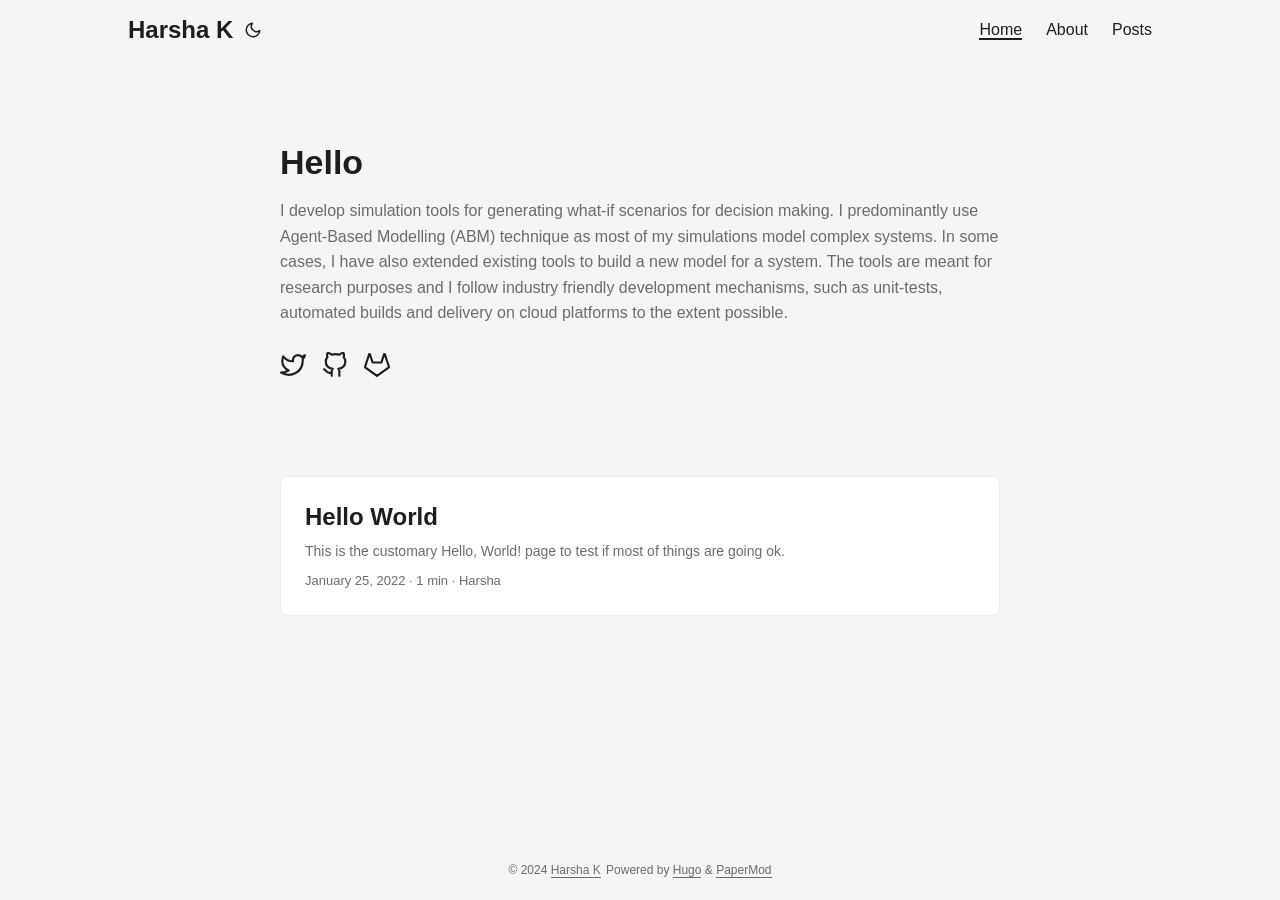
<file: index.html>
<!doctype html><html lang=en dir=auto>
<head>
<meta name=generator content="Hugo 0.92.0"><meta charset=utf-8>
<meta http-equiv=x-ua-compatible content="IE=edge">
<meta name=viewport content="width=device-width,initial-scale=1,shrink-to-fit=no">
<meta name=robots content="index, follow">
<title>Harsha K</title>
<meta name=keywords content="Blog,Portfolio,Research">
<meta name=description content="My Site">
<meta name=author content="Harsha">
<link rel=canonical href=https://kharsha.com/>
<link crossorigin=anonymous href=/assets/css/stylesheet.min.c88963fe2d79462000fd0fb1b3737783c32855d340583e4523343f8735c787f0.css integrity="sha256-yIlj/i15RiAA/Q+xs3N3g8MoVdNAWD5FIzQ/hzXHh/A=" rel="preload stylesheet" as=style>
<link rel=icon href=https://kharsha.com/static/img/favicon.ico>
<link rel=icon type=image/png sizes=16x16 href=https://kharsha.com/static/img/favicon16x16.png>
<link rel=icon type=image/png sizes=32x32 href=https://kharsha.com/static/img/favicon32x32.png>
<link rel=apple-touch-icon href=https://kharsha.com/static/img/apple_touch_icon.png>
<link rel=mask-icon href=https://kharsha.com/static/img/apple_touch_icon.png>
<meta name=theme-color content="#2e2e33">
<meta name=msapplication-TileColor content="#2e2e33">
<link rel=alternate type=application/rss+xml href=https://kharsha.com/index.xml>
<noscript>
<style>#theme-toggle,.top-link{display:none}</style>
<style>@media(prefers-color-scheme:dark){:root{--theme:rgb(29, 30, 32);--entry:rgb(46, 46, 51);--primary:rgb(218, 218, 219);--secondary:rgb(155, 156, 157);--tertiary:rgb(65, 66, 68);--content:rgb(196, 196, 197);--hljs-bg:rgb(46, 46, 51);--code-bg:rgb(55, 56, 62);--border:rgb(51, 51, 51)}.list{background:var(--theme)}.list:not(.dark)::-webkit-scrollbar-track{background:0 0}.list:not(.dark)::-webkit-scrollbar-thumb{border-color:var(--theme)}}</style>
</noscript><meta property="og:title" content="Harsha K">
<meta property="og:description" content="My Site">
<meta property="og:type" content="website">
<meta property="og:url" content="https://kharsha.com/"><meta property="og:image" content="https://kharsha.com/%3Clink%20or%20path%20of%20image%20for%20opengraph,%20twitter-cards%3E"><meta property="og:site_name" content="Harsha K">
<meta name=twitter:card content="summary_large_image">
<meta name=twitter:image content="https://kharsha.com/%3Clink%20or%20path%20of%20image%20for%20opengraph,%20twitter-cards%3E">
<meta name=twitter:title content="Harsha K">
<meta name=twitter:description content="My Site">
<script type=application/ld+json>{"@context":"https://schema.org","@type":"Organization","name":"Harsha K","url":"https://kharsha.com","description":"My Site","thumbnailUrl":"https://kharsha.com/static/img/favicon.ico","sameAs":["https://twitter.com/harsha5550","https://github.com/harsha5500","https://gitlab.com/harsha5500"]}</script>
</head>
<body class=list id=top>
<script>localStorage.getItem("pref-theme")==="dark"?document.body.classList.add('dark'):localStorage.getItem("pref-theme")==="light"?document.body.classList.remove('dark'):window.matchMedia('(prefers-color-scheme: dark)').matches&&document.body.classList.add('dark')</script>
<header class=header>
<nav class=nav>
<div class=logo>
<a href=https://kharsha.com accesskey=h title="Harsha K (Alt + H)">Harsha K</a>
<span class=logo-switches>
<button id=theme-toggle accesskey=t title="(Alt + T)"><svg id="moon" xmlns="http://www.w3.org/2000/svg" width="24" height="24" viewBox="0 0 24 24" fill="none" stroke="currentcolor" stroke-width="2" stroke-linecap="round" stroke-linejoin="round"><path d="M21 12.79A9 9 0 1111.21 3 7 7 0 0021 12.79z"/></svg><svg id="sun" xmlns="http://www.w3.org/2000/svg" width="24" height="24" viewBox="0 0 24 24" fill="none" stroke="currentcolor" stroke-width="2" stroke-linecap="round" stroke-linejoin="round"><circle cx="12" cy="12" r="5"/><line x1="12" y1="1" x2="12" y2="3"/><line x1="12" y1="21" x2="12" y2="23"/><line x1="4.22" y1="4.22" x2="5.64" y2="5.64"/><line x1="18.36" y1="18.36" x2="19.78" y2="19.78"/><line x1="1" y1="12" x2="3" y2="12"/><line x1="21" y1="12" x2="23" y2="12"/><line x1="4.22" y1="19.78" x2="5.64" y2="18.36"/><line x1="18.36" y1="5.64" x2="19.78" y2="4.22"/></svg>
</button>
</span>
</div>
<ul id=menu>
<li>
<a href=https://kharsha.com/ title=Home>
<span class=active>Home</span>
</a>
</li>
<li>
<a href=https://kharsha.com/about/ title=About>
<span>About</span>
</a>
</li>
<li>
<a href=https://kharsha.com/posts/ title=Posts>
<span>Posts</span>
</a>
</li>
</ul>
</nav>
</header>
<main class=main>
<article class="first-entry home-info">
<header class=entry-header>
<h1>Hello</h1>
</header>
<section class=entry-content>
<p>I develop simulation tools for generating what-if scenarios for decision making. I predominantly use Agent-Based Modelling (ABM) technique as most of my simulations model complex systems. In some cases, I have also extended existing tools to build a new model for a system. The tools are meant for research purposes and I follow industry friendly development mechanisms, such as unit-tests, automated builds and delivery on cloud platforms to the extent possible.</p>
</section>
<footer class=entry-footer>
<div class=social-icons>
<a href=https://twitter.com/harsha5550 target=_blank rel="noopener noreferrer me" title=Twitter><svg xmlns="http://www.w3.org/2000/svg" viewBox="0 0 24 24" fill="none" stroke="currentcolor" stroke-width="2" stroke-linecap="round" stroke-linejoin="round"><path d="M23 3a10.9 10.9.0 01-3.14 1.53 4.48 4.48.0 00-7.86 3v1A10.66 10.66.0 013 4s-4 9 5 13a11.64 11.64.0 01-7 2c9 5 20 0 20-11.5a4.5 4.5.0 00-.08-.83A7.72 7.72.0 0023 3z"/></svg>
</a>
<a href=https://github.com/harsha5500 target=_blank rel="noopener noreferrer me" title=Github><svg xmlns="http://www.w3.org/2000/svg" viewBox="0 0 24 24" fill="none" stroke="currentcolor" stroke-width="2" stroke-linecap="round" stroke-linejoin="round"><path d="M9 19c-5 1.5-5-2.5-7-3m14 6v-3.87a3.37 3.37.0 00-.94-2.61c3.14-.35 6.44-1.54 6.44-7A5.44 5.44.0 0020 4.77 5.07 5.07.0 0019.91 1S18.73.65 16 2.48a13.38 13.38.0 00-7 0C6.27.65 5.09 1 5.09 1A5.07 5.07.0 005 4.77 5.44 5.44.0 003.5 8.55c0 5.42 3.3 6.61 6.44 7A3.37 3.37.0 009 18.13V22"/></svg>
</a>
<a href=https://gitlab.com/harsha5500 target=_blank rel="noopener noreferrer me" title=Gitlab><svg xmlns="http://www.w3.org/2000/svg" viewBox="0 0 24 24" fill="none" stroke="currentcolor" stroke-width="2" stroke-linecap="round" stroke-linejoin="round"><path d="M22.65 14.39 12 22.13 1.35 14.39a.84.84.0 01-.3-.94l1.22-3.78 2.44-7.51A.42.42.0 014.82 2a.43.43.0 01.58.0.42.42.0 01.11.18l2.44 7.49h8.1l2.44-7.51A.42.42.0 0118.6 2a.43.43.0 01.58.0.42.42.0 01.11.18l2.44 7.51L23 13.45a.84.84.0 01-.35.94z"/></svg>
</a>
</div>
</footer>
</article>
<article class=post-entry>
<header class=entry-header>
<h2>Hello World
</h2>
</header>
<section class=entry-content>
<p>This is the customary Hello, World! page to test if most of things are going ok.</p>
</section>
<footer class=entry-footer><span title="2022-01-25 21:18:25 +0100 +0100">January 25, 2022</span>&nbsp;·&nbsp;1 min&nbsp;·&nbsp;Harsha</footer>
<a class=entry-link aria-label="post link to Hello World" href=https://kharsha.com/posts/first/></a>
</article>
</main>
<footer class=footer>
<span>&copy; 2024 <a href=https://kharsha.com>Harsha K</a></span>
<span>
Powered by
<a href=https://gohugo.io/ rel="noopener noreferrer" target=_blank>Hugo</a> &
        <a href=https://git.io/hugopapermod rel=noopener target=_blank>PaperMod</a>
</span>
</footer>
<a href=#top aria-label="go to top" title="Go to Top (Alt + G)" class=top-link id=top-link accesskey=g><svg xmlns="http://www.w3.org/2000/svg" viewBox="0 0 12 6" fill="currentcolor"><path d="M12 6H0l6-6z"/></svg>
</a>
<script>let menu=document.getElementById('menu');menu&&(menu.scrollLeft=localStorage.getItem("menu-scroll-position"),menu.onscroll=function(){localStorage.setItem("menu-scroll-position",menu.scrollLeft)}),document.querySelectorAll('a[href^="#"]').forEach(a=>{a.addEventListener("click",function(b){b.preventDefault();var a=this.getAttribute("href").substr(1);window.matchMedia('(prefers-reduced-motion: reduce)').matches?document.querySelector(`[id='${decodeURIComponent(a)}']`).scrollIntoView():document.querySelector(`[id='${decodeURIComponent(a)}']`).scrollIntoView({behavior:"smooth"}),a==="top"?history.replaceState(null,null," "):history.pushState(null,null,`#${a}`)})})</script>
<script>var mybutton=document.getElementById("top-link");window.onscroll=function(){document.body.scrollTop>800||document.documentElement.scrollTop>800?(mybutton.style.visibility="visible",mybutton.style.opacity="1"):(mybutton.style.visibility="hidden",mybutton.style.opacity="0")}</script>
<script>document.getElementById("theme-toggle").addEventListener("click",()=>{document.body.className.includes("dark")?(document.body.classList.remove('dark'),localStorage.setItem("pref-theme",'light')):(document.body.classList.add('dark'),localStorage.setItem("pref-theme",'dark'))})</script>
</body>
</html>
</file>
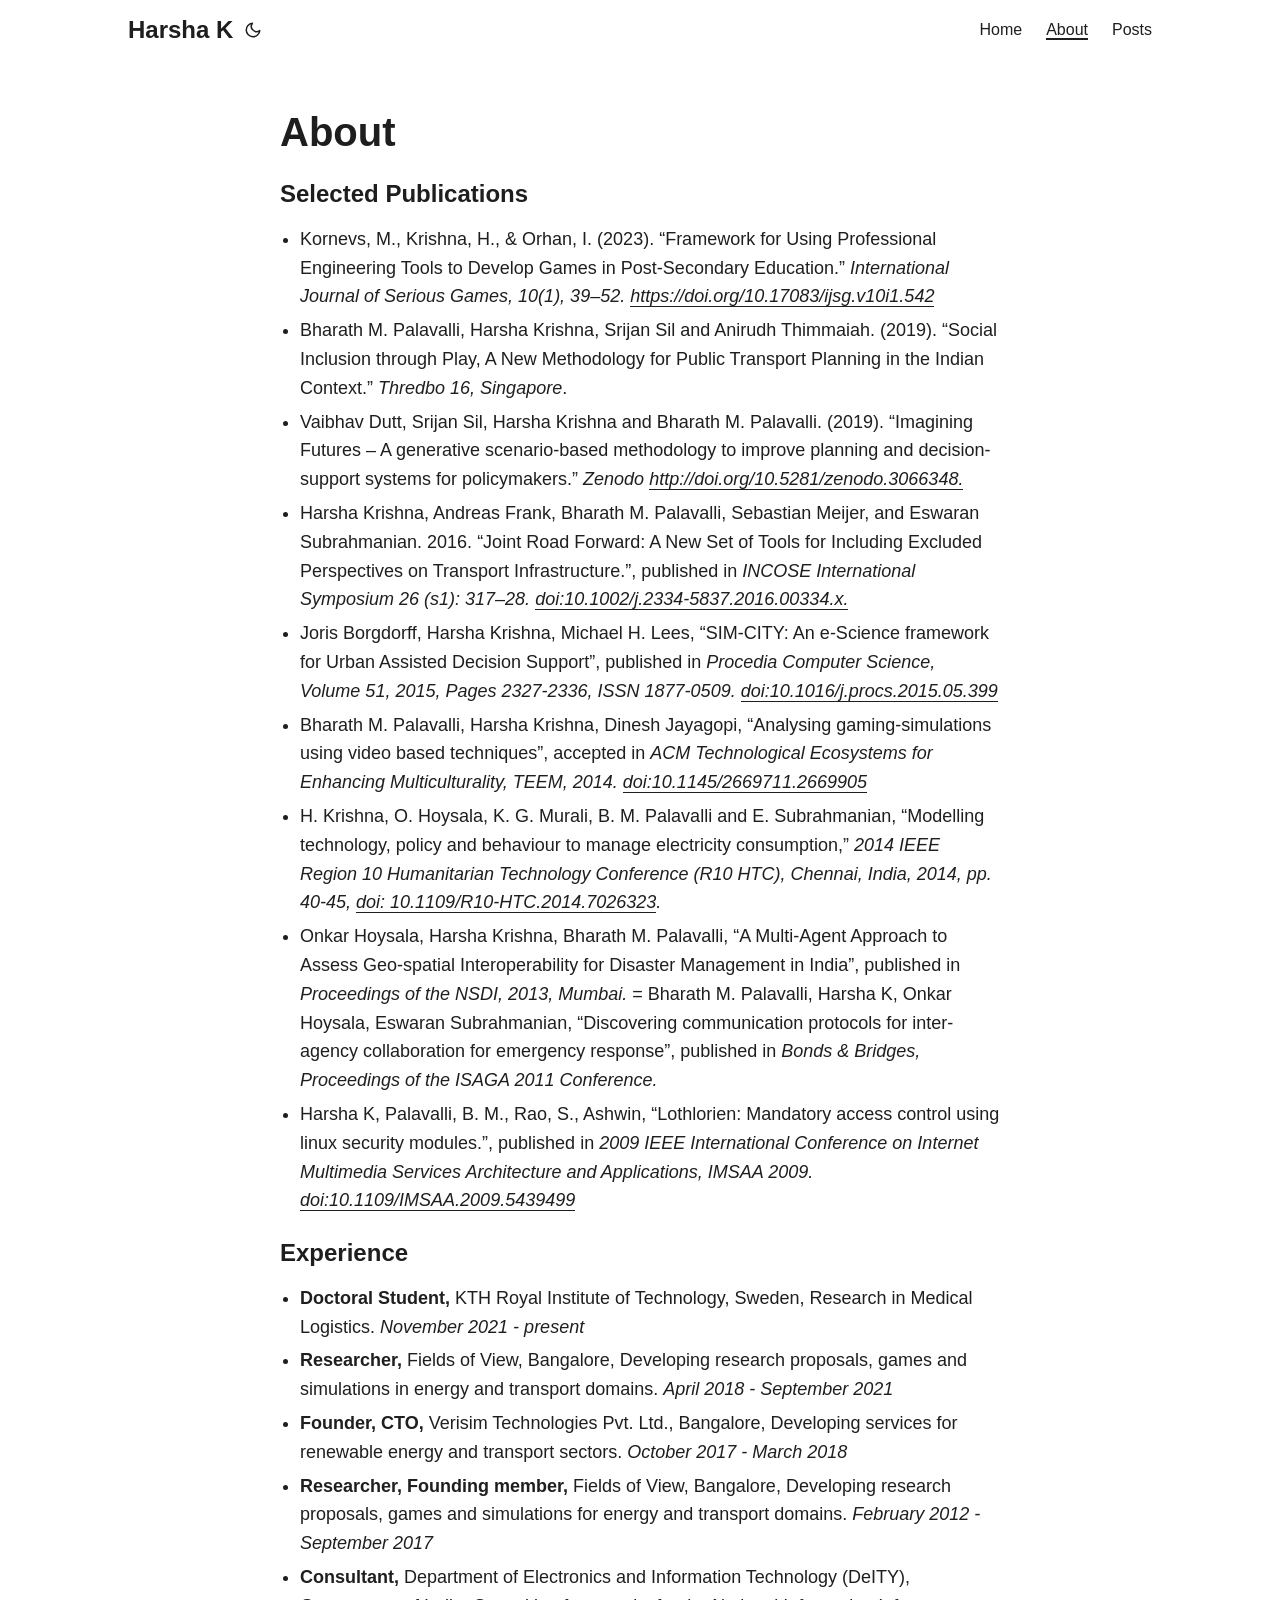
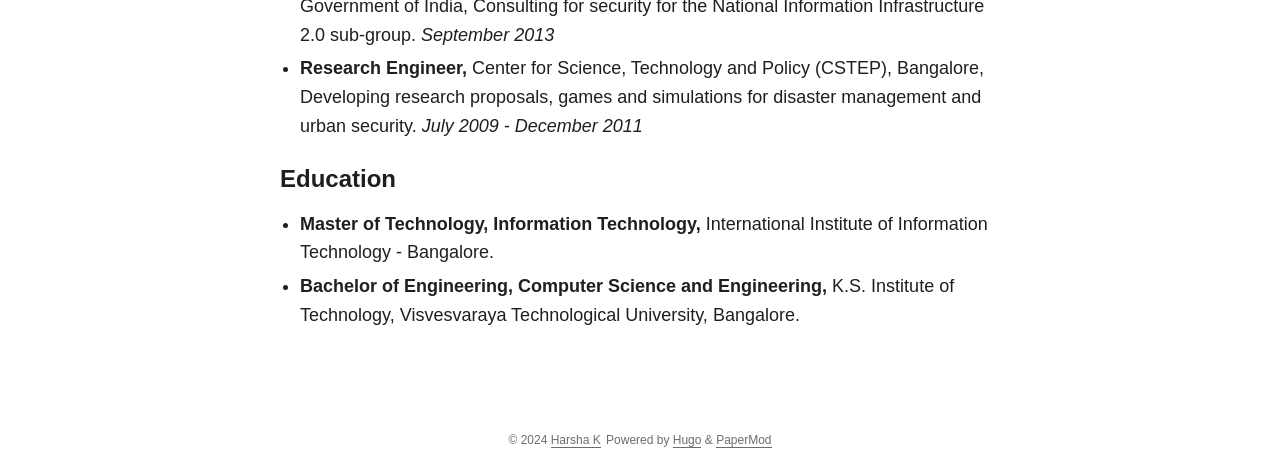
<file: about/index.html>
<!doctype html><html lang=en dir=auto>
<head><meta charset=utf-8>
<meta http-equiv=x-ua-compatible content="IE=edge">
<meta name=viewport content="width=device-width,initial-scale=1,shrink-to-fit=no">
<meta name=robots content="index, follow">
<title>About | Harsha K</title>
<meta name=keywords content>
<meta name=description content="Selected Publications  Kornevs, M., Krishna, H., & Orhan, I. (2023). &ldquo;Framework for Using Professional Engineering Tools to Develop Games in Post-Secondary Education.&rdquo; International Journal of Serious Games, 10(1), 39–52. https://doi.org/10.17083/ijsg.v10i1.542 Bharath M. Palavalli, Harsha Krishna, Srijan Sil and Anirudh Thimmaiah. (2019). &ldquo;Social Inclusion through Play, A New Methodology for Public Transport Planning in the Indian Context.&rdquo; Thredbo 16, Singapore. Vaibhav Dutt, Srijan Sil, Harsha Krishna and Bharath M. Palavalli. (2019).">
<meta name=author content="Harsha">
<link rel=canonical href=https://kharsha.com/about/>
<link crossorigin=anonymous href=/assets/css/stylesheet.min.c88963fe2d79462000fd0fb1b3737783c32855d340583e4523343f8735c787f0.css integrity="sha256-yIlj/i15RiAA/Q+xs3N3g8MoVdNAWD5FIzQ/hzXHh/A=" rel="preload stylesheet" as=style>
<link rel=icon href=https://kharsha.com/static/img/favicon.ico>
<link rel=icon type=image/png sizes=16x16 href=https://kharsha.com/static/img/favicon16x16.png>
<link rel=icon type=image/png sizes=32x32 href=https://kharsha.com/static/img/favicon32x32.png>
<link rel=apple-touch-icon href=https://kharsha.com/static/img/apple_touch_icon.png>
<link rel=mask-icon href=https://kharsha.com/static/img/apple_touch_icon.png>
<meta name=theme-color content="#2e2e33">
<meta name=msapplication-TileColor content="#2e2e33">
<noscript>
<style>#theme-toggle,.top-link{display:none}</style>
<style>@media(prefers-color-scheme:dark){:root{--theme:rgb(29, 30, 32);--entry:rgb(46, 46, 51);--primary:rgb(218, 218, 219);--secondary:rgb(155, 156, 157);--tertiary:rgb(65, 66, 68);--content:rgb(196, 196, 197);--hljs-bg:rgb(46, 46, 51);--code-bg:rgb(55, 56, 62);--border:rgb(51, 51, 51)}.list{background:var(--theme)}.list:not(.dark)::-webkit-scrollbar-track{background:0 0}.list:not(.dark)::-webkit-scrollbar-thumb{border-color:var(--theme)}}</style>
</noscript><meta property="og:title" content="About">
<meta property="og:description" content="Selected Publications  Kornevs, M., Krishna, H., & Orhan, I. (2023). &ldquo;Framework for Using Professional Engineering Tools to Develop Games in Post-Secondary Education.&rdquo; International Journal of Serious Games, 10(1), 39–52. https://doi.org/10.17083/ijsg.v10i1.542 Bharath M. Palavalli, Harsha Krishna, Srijan Sil and Anirudh Thimmaiah. (2019). &ldquo;Social Inclusion through Play, A New Methodology for Public Transport Planning in the Indian Context.&rdquo; Thredbo 16, Singapore. Vaibhav Dutt, Srijan Sil, Harsha Krishna and Bharath M. Palavalli. (2019).">
<meta property="og:type" content="article">
<meta property="og:url" content="https://kharsha.com/about/"><meta property="og:image" content="https://kharsha.com/%3Clink%20or%20path%20of%20image%20for%20opengraph,%20twitter-cards%3E"><meta property="article:section" content>
<meta property="article:published_time" content="2022-01-25T20:24:07+01:00">
<meta property="article:modified_time" content="2022-01-25T20:24:07+01:00"><meta property="og:site_name" content="Harsha K">
<meta name=twitter:card content="summary_large_image">
<meta name=twitter:image content="https://kharsha.com/%3Clink%20or%20path%20of%20image%20for%20opengraph,%20twitter-cards%3E">
<meta name=twitter:title content="About">
<meta name=twitter:description content="Selected Publications  Kornevs, M., Krishna, H., & Orhan, I. (2023). &ldquo;Framework for Using Professional Engineering Tools to Develop Games in Post-Secondary Education.&rdquo; International Journal of Serious Games, 10(1), 39–52. https://doi.org/10.17083/ijsg.v10i1.542 Bharath M. Palavalli, Harsha Krishna, Srijan Sil and Anirudh Thimmaiah. (2019). &ldquo;Social Inclusion through Play, A New Methodology for Public Transport Planning in the Indian Context.&rdquo; Thredbo 16, Singapore. Vaibhav Dutt, Srijan Sil, Harsha Krishna and Bharath M. Palavalli. (2019).">
<script type=application/ld+json>{"@context":"https://schema.org","@type":"BreadcrumbList","itemListElement":[{"@type":"ListItem","position":2,"name":"About","item":"https://kharsha.com/about/"}]}</script>
<script type=application/ld+json>{"@context":"https://schema.org","@type":"BlogPosting","headline":"About","name":"About","description":"Selected Publications  Kornevs, M., Krishna, H., \u0026amp; Orhan, I. (2023). \u0026ldquo;Framework for Using Professional Engineering Tools to Develop Games in Post-Secondary Education.\u0026rdquo; International Journal of Serious Games, 10(1), 39–52. https://doi.org/10.17083/ijsg.v10i1.542 Bharath M. Palavalli, Harsha Krishna, Srijan Sil and Anirudh Thimmaiah. (2019). \u0026ldquo;Social Inclusion through Play, A New Methodology for Public Transport Planning in the Indian Context.\u0026rdquo; Thredbo 16, Singapore. Vaibhav Dutt, Srijan Sil, Harsha Krishna and Bharath M. Palavalli. (2019).","keywords":[],"articleBody":"Selected Publications  Kornevs, M., Krishna, H., \u0026 Orhan, I. (2023). “Framework for Using Professional Engineering Tools to Develop Games in Post-Secondary Education.” International Journal of Serious Games, 10(1), 39–52. https://doi.org/10.17083/ijsg.v10i1.542 Bharath M. Palavalli, Harsha Krishna, Srijan Sil and Anirudh Thimmaiah. (2019). “Social Inclusion through Play, A New Methodology for Public Transport Planning in the Indian Context.” Thredbo 16, Singapore. Vaibhav Dutt, Srijan Sil, Harsha Krishna and Bharath M. Palavalli. (2019). “Imagining Futures – A generative scenario-based methodology to improve planning and decision-support systems for policymakers.” Zenodo http://doi.org/10.5281/zenodo.3066348. Harsha Krishna, Andreas Frank, Bharath M. Palavalli, Sebastian Meijer, and Eswaran Subrahmanian. 2016. “Joint Road Forward: A New Set of Tools for Including Excluded Perspectives on Transport Infrastructure.”, published in INCOSE International Symposium 26 (s1): 317–28. doi:10.1002/j.2334-5837.2016.00334.x. Joris Borgdorff, Harsha Krishna, Michael H. Lees, “SIM-CITY: An e-Science framework for Urban Assisted Decision Support”, published in Procedia Computer Science, Volume 51, 2015, Pages 2327-2336, ISSN 1877-0509. doi:10.1016/j.procs.2015.05.399 Bharath M. Palavalli, Harsha Krishna, Dinesh Jayagopi, “Analysing gaming-simulations using video based techniques”, accepted in ACM Technological Ecosystems for Enhancing Multiculturality, TEEM, 2014. doi:10.1145/2669711.2669905 H. Krishna, O. Hoysala, K. G. Murali, B. M. Palavalli and E. Subrahmanian, “Modelling technology, policy and behaviour to manage electricity consumption,” 2014 IEEE Region 10 Humanitarian Technology Conference (R10 HTC), Chennai, India, 2014, pp. 40-45, doi: 10.1109/R10-HTC.2014.7026323. Onkar Hoysala, Harsha Krishna, Bharath M. Palavalli, “A Multi-Agent Approach to Assess Geo-spatial Interoperability for Disaster Management in India”, published in Proceedings of the NSDI, 2013, Mumbai. = Bharath M. Palavalli, Harsha K, Onkar Hoysala, Eswaran Subrahmanian, “Discovering communication protocols for inter-agency collaboration for emergency response”, published in Bonds \u0026 Bridges, Proceedings of the ISAGA 2011 Conference. Harsha K, Palavalli, B. M., Rao, S., Ashwin, “Lothlorien: Mandatory access control using linux security modules.”, published in 2009 IEEE International Conference on Internet Multimedia Services Architecture and Applications, IMSAA 2009. doi:10.1109/IMSAA.2009.5439499  Experience  Doctoral Student, KTH Royal Institute of Technology, Sweden, Research in Medical Logistics. November 2021 - present Researcher, Fields of View, Bangalore, Developing research proposals, games and simulations in energy and transport domains. April 2018 - September 2021 Founder, CTO, Verisim Technologies Pvt. Ltd., Bangalore, Developing services for renewable energy and transport sectors. October 2017 - March 2018 Researcher, Founding member, Fields of View, Bangalore, Developing research proposals, games and simulations for energy and transport domains. February 2012 - September 2017 Consultant, Department of Electronics and Information Technology (DeITY), Government of India, Consulting for security for the National Information Infrastructure 2.0 sub-group. September 2013 Research Engineer, Center for Science, Technology and Policy (CSTEP), Bangalore, Developing research proposals, games and simulations for disaster management and urban security. July 2009 - December 2011  Education  Master of Technology, Information Technology, International Institute of Information Technology - Bangalore. Bachelor of Engineering, Computer Science and Engineering, K.S. Institute of Technology, Visvesvaraya Technological University, Bangalore.  ","wordCount":"463","inLanguage":"en","datePublished":"2022-01-25T20:24:07+01:00","dateModified":"2022-01-25T20:24:07+01:00","author":{"@type":"Person","name":"Harsha"},"mainEntityOfPage":{"@type":"WebPage","@id":"https://kharsha.com/about/"},"publisher":{"@type":"Organization","name":"Harsha K","logo":{"@type":"ImageObject","url":"https://kharsha.com/static/img/favicon.ico"}}}</script>
</head>
<body id=top>
<script>localStorage.getItem("pref-theme")==="dark"?document.body.classList.add('dark'):localStorage.getItem("pref-theme")==="light"?document.body.classList.remove('dark'):window.matchMedia('(prefers-color-scheme: dark)').matches&&document.body.classList.add('dark')</script>
<header class=header>
<nav class=nav>
<div class=logo>
<a href=https://kharsha.com accesskey=h title="Harsha K (Alt + H)">Harsha K</a>
<span class=logo-switches>
<button id=theme-toggle accesskey=t title="(Alt + T)"><svg id="moon" xmlns="http://www.w3.org/2000/svg" width="24" height="24" viewBox="0 0 24 24" fill="none" stroke="currentcolor" stroke-width="2" stroke-linecap="round" stroke-linejoin="round"><path d="M21 12.79A9 9 0 1111.21 3 7 7 0 0021 12.79z"/></svg><svg id="sun" xmlns="http://www.w3.org/2000/svg" width="24" height="24" viewBox="0 0 24 24" fill="none" stroke="currentcolor" stroke-width="2" stroke-linecap="round" stroke-linejoin="round"><circle cx="12" cy="12" r="5"/><line x1="12" y1="1" x2="12" y2="3"/><line x1="12" y1="21" x2="12" y2="23"/><line x1="4.22" y1="4.22" x2="5.64" y2="5.64"/><line x1="18.36" y1="18.36" x2="19.78" y2="19.78"/><line x1="1" y1="12" x2="3" y2="12"/><line x1="21" y1="12" x2="23" y2="12"/><line x1="4.22" y1="19.78" x2="5.64" y2="18.36"/><line x1="18.36" y1="5.64" x2="19.78" y2="4.22"/></svg>
</button>
</span>
</div>
<ul id=menu>
<li>
<a href=https://kharsha.com/ title=Home>
<span>Home</span>
</a>
</li>
<li>
<a href=https://kharsha.com/about/ title=About>
<span class=active>About</span>
</a>
</li>
<li>
<a href=https://kharsha.com/posts/ title=Posts>
<span>Posts</span>
</a>
</li>
</ul>
</nav>
</header>
<main class=main>
<article class=post-single>
<header class=post-header>
<h1 class=post-title>
About
</h1>
</header>
<div class=post-content><h3 id=selected-publications>Selected Publications<a hidden class=anchor aria-hidden=true href=#selected-publications>#</a></h3>
<ul>
<li>Kornevs, M., Krishna, H., & Orhan, I. (2023). &ldquo;Framework for Using Professional Engineering Tools to Develop Games in Post-Secondary Education.&rdquo; <em>International Journal of Serious Games, 10(1), 39–52. <a href=https://doi.org/10.17083/ijsg.v10i1.542>https://doi.org/10.17083/ijsg.v10i1.542</a></em></li>
<li>Bharath M. Palavalli, Harsha Krishna, Srijan Sil and Anirudh Thimmaiah. (2019). &ldquo;Social Inclusion through Play, A New Methodology for Public Transport Planning in the Indian Context.&rdquo; <em>Thredbo 16, Singapore</em>.</li>
<li>Vaibhav Dutt, Srijan Sil, Harsha Krishna and Bharath M. Palavalli. (2019). &ldquo;Imagining Futures – A generative scenario-based methodology to improve planning and decision-support systems for policymakers.&rdquo; <em>Zenodo <a href=http://doi.org/10.5281/zenodo.3066348>http://doi.org/10.5281/zenodo.3066348.</a></em></li>
<li>Harsha Krishna, Andreas Frank, Bharath M. Palavalli, Sebastian Meijer, and Eswaran Subrahmanian. 2016. &ldquo;Joint Road Forward: A New Set of Tools for Including Excluded Perspectives on Transport Infrastructure.&rdquo;, published in <em>INCOSE International Symposium 26 (s1): 317–28. <a href=https://doi.org/10.1002/j.2334-5837.2016.00334.x>doi:10.1002/j.2334-5837.2016.00334.x.</a></em></li>
<li>Joris Borgdorff, Harsha Krishna, Michael H. Lees, &ldquo;SIM-CITY: An e-Science framework for Urban Assisted Decision Support&rdquo;, published in <em>Procedia Computer Science, Volume 51, 2015, Pages 2327-2336, ISSN 1877-0509. <a href=https://doi.org/10.1016/j.procs.2015.05.399>doi:10.1016/j.procs.2015.05.399</a></em></li>
<li>Bharath M. Palavalli, Harsha Krishna, Dinesh Jayagopi, &ldquo;Analysing gaming-simulations using video based techniques&rdquo;, accepted in <em>ACM Technological Ecosystems for Enhancing Multiculturality, TEEM, 2014. <a href=https://doi.org/10.1145/2669711.2669905>doi:10.1145/2669711.2669905</a></em></li>
<li>H. Krishna, O. Hoysala, K. G. Murali, B. M. Palavalli and E. Subrahmanian, &ldquo;Modelling technology, policy and behaviour to manage electricity consumption,&rdquo; <em>2014 IEEE Region 10 Humanitarian Technology Conference (R10 HTC), Chennai, India, 2014, pp. 40-45, <a href=https://doi.org/10.1109/R10-HTC.2014.7026323>doi: 10.1109/R10-HTC.2014.7026323</a>.</em></li>
<li>Onkar Hoysala, Harsha Krishna, Bharath M. Palavalli, &ldquo;A Multi-Agent Approach to Assess Geo-spatial Interoperability for Disaster Management in India&rdquo;, published in <em>Proceedings of the NSDI, 2013, Mumbai.</em>
= Bharath M. Palavalli, Harsha K, Onkar Hoysala, Eswaran Subrahmanian, &ldquo;Discovering communication protocols for inter-agency collaboration for emergency response&rdquo;, published in <em>Bonds & Bridges, Proceedings of the ISAGA 2011 Conference.</em></li>
<li>Harsha K, Palavalli, B. M., Rao, S., Ashwin, &ldquo;Lothlorien: Mandatory access control using linux security modules.&rdquo;, published in <em>2009 IEEE International Conference on Internet Multimedia Services Architecture and Applications, IMSAA 2009. <a href=https://doi.org/10.1109/IMSAA.2009.5439499>doi:10.1109/IMSAA.2009.5439499</a></em></li>
</ul>
<h3 id=experience>Experience<a hidden class=anchor aria-hidden=true href=#experience>#</a></h3>
<ul>
<li><strong>Doctoral Student,</strong> KTH Royal Institute of Technology, Sweden, Research in Medical Logistics. <em>November 2021 - present</em></li>
<li><strong>Researcher,</strong> Fields of View, Bangalore, Developing research proposals, games and simulations in energy and transport domains. <em>April 2018 - September 2021</em></li>
<li><strong>Founder, CTO,</strong> Verisim Technologies Pvt. Ltd., Bangalore, Developing services for renewable energy and transport sectors. <em>October 2017 - March 2018</em></li>
<li><strong>Researcher, Founding member,</strong> Fields of View, Bangalore, Developing research proposals, games and simulations for energy and transport domains. <em>February 2012 - September 2017</em></li>
<li><strong>Consultant,</strong> Department of Electronics and Information Technology (DeITY), Government of India, Consulting for security for the National Information Infrastructure 2.0 sub-group. <em>September 2013</em></li>
<li><strong>Research Engineer,</strong> Center for Science, Technology and Policy (CSTEP), Bangalore, Developing research proposals, games and simulations for disaster management and urban security. <em>July 2009 - December 2011</em></li>
</ul>
<h3 id=education>Education<a hidden class=anchor aria-hidden=true href=#education>#</a></h3>
<ul>
<li><strong>Master of Technology, Information Technology,</strong> International Institute of Information Technology - Bangalore.</li>
<li><strong>Bachelor of Engineering, Computer Science and Engineering,</strong> K.S. Institute of Technology, Visvesvaraya Technological University, Bangalore.</li>
</ul>
</div>
<footer class=post-footer>
</footer>
</article>
</main>
<footer class=footer>
<span>&copy; 2024 <a href=https://kharsha.com>Harsha K</a></span>
<span>
Powered by
<a href=https://gohugo.io/ rel="noopener noreferrer" target=_blank>Hugo</a> &
        <a href=https://git.io/hugopapermod rel=noopener target=_blank>PaperMod</a>
</span>
</footer>
<a href=#top aria-label="go to top" title="Go to Top (Alt + G)" class=top-link id=top-link accesskey=g><svg xmlns="http://www.w3.org/2000/svg" viewBox="0 0 12 6" fill="currentcolor"><path d="M12 6H0l6-6z"/></svg>
</a>
<script>let menu=document.getElementById('menu');menu&&(menu.scrollLeft=localStorage.getItem("menu-scroll-position"),menu.onscroll=function(){localStorage.setItem("menu-scroll-position",menu.scrollLeft)}),document.querySelectorAll('a[href^="#"]').forEach(a=>{a.addEventListener("click",function(b){b.preventDefault();var a=this.getAttribute("href").substr(1);window.matchMedia('(prefers-reduced-motion: reduce)').matches?document.querySelector(`[id='${decodeURIComponent(a)}']`).scrollIntoView():document.querySelector(`[id='${decodeURIComponent(a)}']`).scrollIntoView({behavior:"smooth"}),a==="top"?history.replaceState(null,null," "):history.pushState(null,null,`#${a}`)})})</script>
<script>var mybutton=document.getElementById("top-link");window.onscroll=function(){document.body.scrollTop>800||document.documentElement.scrollTop>800?(mybutton.style.visibility="visible",mybutton.style.opacity="1"):(mybutton.style.visibility="hidden",mybutton.style.opacity="0")}</script>
<script>document.getElementById("theme-toggle").addEventListener("click",()=>{document.body.className.includes("dark")?(document.body.classList.remove('dark'),localStorage.setItem("pref-theme",'light')):(document.body.classList.add('dark'),localStorage.setItem("pref-theme",'dark'))})</script>
</body>
</html>
</file>
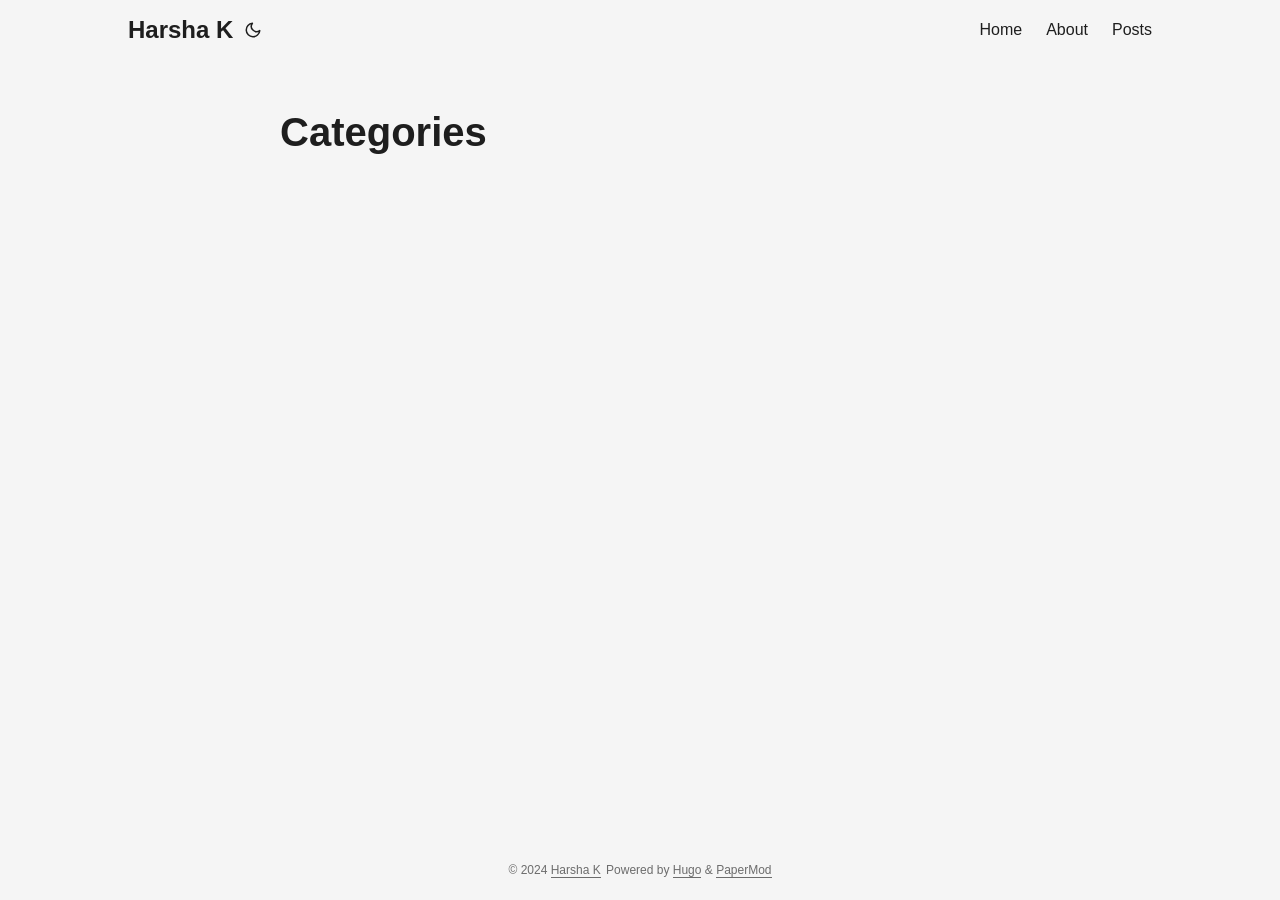
<file: categories/index.html>
<!doctype html><html lang=en dir=auto>
<head><meta charset=utf-8>
<meta http-equiv=x-ua-compatible content="IE=edge">
<meta name=viewport content="width=device-width,initial-scale=1,shrink-to-fit=no">
<meta name=robots content="index, follow">
<title>Categories | Harsha K</title>
<meta name=keywords content>
<meta name=description content="My Site">
<meta name=author content="Harsha">
<link rel=canonical href=https://kharsha.com/categories/>
<link crossorigin=anonymous href=/assets/css/stylesheet.min.c88963fe2d79462000fd0fb1b3737783c32855d340583e4523343f8735c787f0.css integrity="sha256-yIlj/i15RiAA/Q+xs3N3g8MoVdNAWD5FIzQ/hzXHh/A=" rel="preload stylesheet" as=style>
<link rel=icon href=https://kharsha.com/static/img/favicon.ico>
<link rel=icon type=image/png sizes=16x16 href=https://kharsha.com/static/img/favicon16x16.png>
<link rel=icon type=image/png sizes=32x32 href=https://kharsha.com/static/img/favicon32x32.png>
<link rel=apple-touch-icon href=https://kharsha.com/static/img/apple_touch_icon.png>
<link rel=mask-icon href=https://kharsha.com/static/img/apple_touch_icon.png>
<meta name=theme-color content="#2e2e33">
<meta name=msapplication-TileColor content="#2e2e33">
<link rel=alternate type=application/rss+xml href=https://kharsha.com/categories/index.xml>
<noscript>
<style>#theme-toggle,.top-link{display:none}</style>
<style>@media(prefers-color-scheme:dark){:root{--theme:rgb(29, 30, 32);--entry:rgb(46, 46, 51);--primary:rgb(218, 218, 219);--secondary:rgb(155, 156, 157);--tertiary:rgb(65, 66, 68);--content:rgb(196, 196, 197);--hljs-bg:rgb(46, 46, 51);--code-bg:rgb(55, 56, 62);--border:rgb(51, 51, 51)}.list{background:var(--theme)}.list:not(.dark)::-webkit-scrollbar-track{background:0 0}.list:not(.dark)::-webkit-scrollbar-thumb{border-color:var(--theme)}}</style>
</noscript><meta property="og:title" content="Categories">
<meta property="og:description" content="My Site">
<meta property="og:type" content="website">
<meta property="og:url" content="https://kharsha.com/categories/"><meta property="og:image" content="https://kharsha.com/%3Clink%20or%20path%20of%20image%20for%20opengraph,%20twitter-cards%3E"><meta property="og:site_name" content="Harsha K">
<meta name=twitter:card content="summary_large_image">
<meta name=twitter:image content="https://kharsha.com/%3Clink%20or%20path%20of%20image%20for%20opengraph,%20twitter-cards%3E">
<meta name=twitter:title content="Categories">
<meta name=twitter:description content="My Site">
</head>
<body class=list id=top>
<script>localStorage.getItem("pref-theme")==="dark"?document.body.classList.add('dark'):localStorage.getItem("pref-theme")==="light"?document.body.classList.remove('dark'):window.matchMedia('(prefers-color-scheme: dark)').matches&&document.body.classList.add('dark')</script>
<header class=header>
<nav class=nav>
<div class=logo>
<a href=https://kharsha.com accesskey=h title="Harsha K (Alt + H)">Harsha K</a>
<span class=logo-switches>
<button id=theme-toggle accesskey=t title="(Alt + T)"><svg id="moon" xmlns="http://www.w3.org/2000/svg" width="24" height="24" viewBox="0 0 24 24" fill="none" stroke="currentcolor" stroke-width="2" stroke-linecap="round" stroke-linejoin="round"><path d="M21 12.79A9 9 0 1111.21 3 7 7 0 0021 12.79z"/></svg><svg id="sun" xmlns="http://www.w3.org/2000/svg" width="24" height="24" viewBox="0 0 24 24" fill="none" stroke="currentcolor" stroke-width="2" stroke-linecap="round" stroke-linejoin="round"><circle cx="12" cy="12" r="5"/><line x1="12" y1="1" x2="12" y2="3"/><line x1="12" y1="21" x2="12" y2="23"/><line x1="4.22" y1="4.22" x2="5.64" y2="5.64"/><line x1="18.36" y1="18.36" x2="19.78" y2="19.78"/><line x1="1" y1="12" x2="3" y2="12"/><line x1="21" y1="12" x2="23" y2="12"/><line x1="4.22" y1="19.78" x2="5.64" y2="18.36"/><line x1="18.36" y1="5.64" x2="19.78" y2="4.22"/></svg>
</button>
</span>
</div>
<ul id=menu>
<li>
<a href=https://kharsha.com/ title=Home>
<span>Home</span>
</a>
</li>
<li>
<a href=https://kharsha.com/about/ title=About>
<span>About</span>
</a>
</li>
<li>
<a href=https://kharsha.com/posts/ title=Posts>
<span>Posts</span>
</a>
</li>
</ul>
</nav>
</header>
<main class=main>
<header class=page-header>
<h1>Categories</h1>
</header>
<ul class=terms-tags>
</ul>
</main>
<footer class=footer>
<span>&copy; 2024 <a href=https://kharsha.com>Harsha K</a></span>
<span>
Powered by
<a href=https://gohugo.io/ rel="noopener noreferrer" target=_blank>Hugo</a> &
        <a href=https://git.io/hugopapermod rel=noopener target=_blank>PaperMod</a>
</span>
</footer>
<a href=#top aria-label="go to top" title="Go to Top (Alt + G)" class=top-link id=top-link accesskey=g><svg xmlns="http://www.w3.org/2000/svg" viewBox="0 0 12 6" fill="currentcolor"><path d="M12 6H0l6-6z"/></svg>
</a>
<script>let menu=document.getElementById('menu');menu&&(menu.scrollLeft=localStorage.getItem("menu-scroll-position"),menu.onscroll=function(){localStorage.setItem("menu-scroll-position",menu.scrollLeft)}),document.querySelectorAll('a[href^="#"]').forEach(a=>{a.addEventListener("click",function(b){b.preventDefault();var a=this.getAttribute("href").substr(1);window.matchMedia('(prefers-reduced-motion: reduce)').matches?document.querySelector(`[id='${decodeURIComponent(a)}']`).scrollIntoView():document.querySelector(`[id='${decodeURIComponent(a)}']`).scrollIntoView({behavior:"smooth"}),a==="top"?history.replaceState(null,null," "):history.pushState(null,null,`#${a}`)})})</script>
<script>var mybutton=document.getElementById("top-link");window.onscroll=function(){document.body.scrollTop>800||document.documentElement.scrollTop>800?(mybutton.style.visibility="visible",mybutton.style.opacity="1"):(mybutton.style.visibility="hidden",mybutton.style.opacity="0")}</script>
<script>document.getElementById("theme-toggle").addEventListener("click",()=>{document.body.className.includes("dark")?(document.body.classList.remove('dark'),localStorage.setItem("pref-theme",'light')):(document.body.classList.add('dark'),localStorage.setItem("pref-theme",'dark'))})</script>
</body>
</html>
</file>
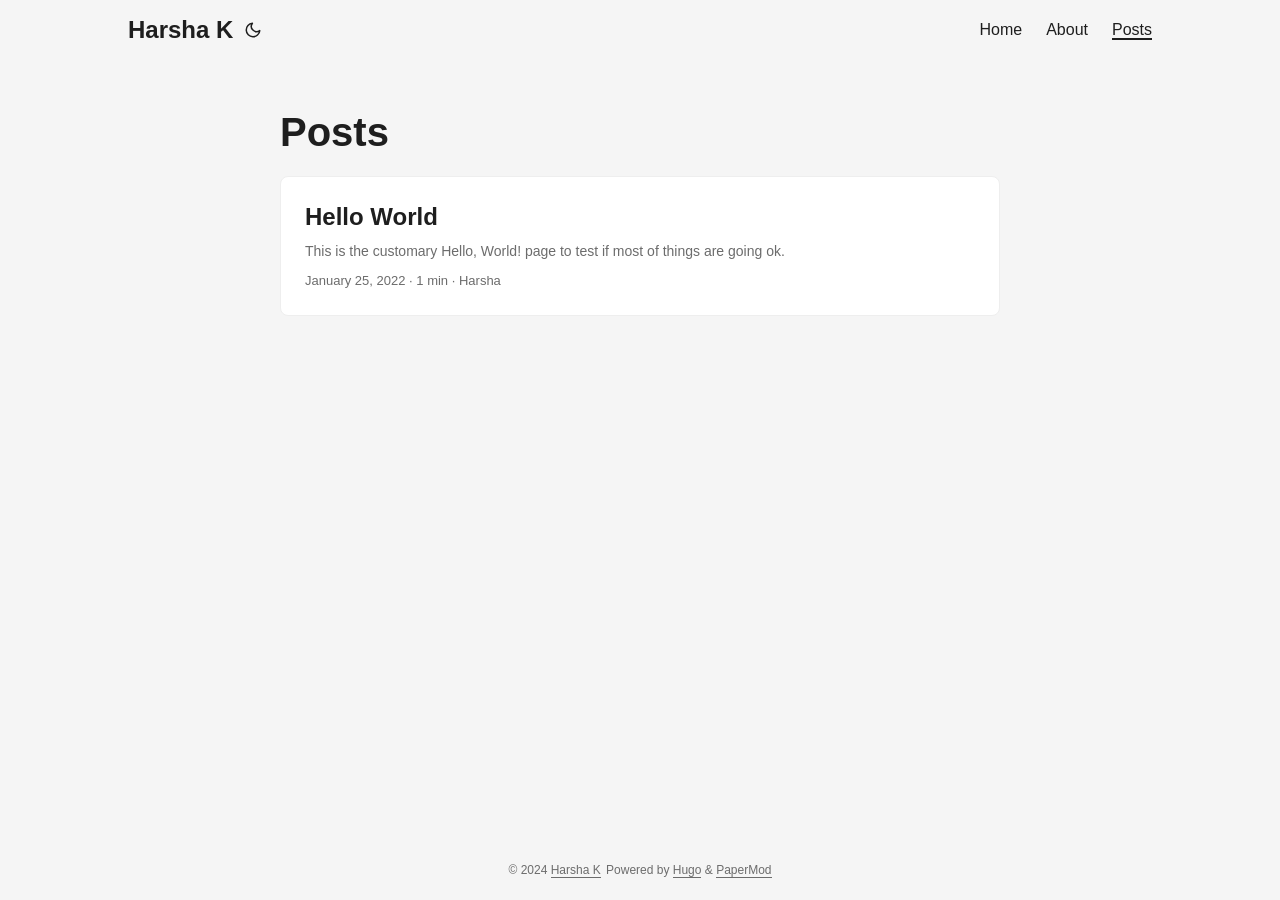
<file: posts/index.html>
<!doctype html><html lang=en dir=auto>
<head><meta charset=utf-8>
<meta http-equiv=x-ua-compatible content="IE=edge">
<meta name=viewport content="width=device-width,initial-scale=1,shrink-to-fit=no">
<meta name=robots content="index, follow">
<title>Posts | Harsha K</title>
<meta name=keywords content>
<meta name=description content="Posts - Harsha K">
<meta name=author content="Harsha">
<link rel=canonical href=https://kharsha.com/posts/>
<link crossorigin=anonymous href=/assets/css/stylesheet.min.c88963fe2d79462000fd0fb1b3737783c32855d340583e4523343f8735c787f0.css integrity="sha256-yIlj/i15RiAA/Q+xs3N3g8MoVdNAWD5FIzQ/hzXHh/A=" rel="preload stylesheet" as=style>
<link rel=icon href=https://kharsha.com/static/img/favicon.ico>
<link rel=icon type=image/png sizes=16x16 href=https://kharsha.com/static/img/favicon16x16.png>
<link rel=icon type=image/png sizes=32x32 href=https://kharsha.com/static/img/favicon32x32.png>
<link rel=apple-touch-icon href=https://kharsha.com/static/img/apple_touch_icon.png>
<link rel=mask-icon href=https://kharsha.com/static/img/apple_touch_icon.png>
<meta name=theme-color content="#2e2e33">
<meta name=msapplication-TileColor content="#2e2e33">
<link rel=alternate type=application/rss+xml href=https://kharsha.com/posts/index.xml>
<noscript>
<style>#theme-toggle,.top-link{display:none}</style>
<style>@media(prefers-color-scheme:dark){:root{--theme:rgb(29, 30, 32);--entry:rgb(46, 46, 51);--primary:rgb(218, 218, 219);--secondary:rgb(155, 156, 157);--tertiary:rgb(65, 66, 68);--content:rgb(196, 196, 197);--hljs-bg:rgb(46, 46, 51);--code-bg:rgb(55, 56, 62);--border:rgb(51, 51, 51)}.list{background:var(--theme)}.list:not(.dark)::-webkit-scrollbar-track{background:0 0}.list:not(.dark)::-webkit-scrollbar-thumb{border-color:var(--theme)}}</style>
</noscript><meta property="og:title" content="Posts">
<meta property="og:description" content="My Site">
<meta property="og:type" content="website">
<meta property="og:url" content="https://kharsha.com/posts/"><meta property="og:image" content="https://kharsha.com/%3Clink%20or%20path%20of%20image%20for%20opengraph,%20twitter-cards%3E"><meta property="og:site_name" content="Harsha K">
<meta name=twitter:card content="summary_large_image">
<meta name=twitter:image content="https://kharsha.com/%3Clink%20or%20path%20of%20image%20for%20opengraph,%20twitter-cards%3E">
<meta name=twitter:title content="Posts">
<meta name=twitter:description content="My Site">
<script type=application/ld+json>{"@context":"https://schema.org","@type":"BreadcrumbList","itemListElement":[{"@type":"ListItem","position":2,"name":"Posts","item":"https://kharsha.com/posts/"}]}</script>
</head>
<body class=list id=top>
<script>localStorage.getItem("pref-theme")==="dark"?document.body.classList.add('dark'):localStorage.getItem("pref-theme")==="light"?document.body.classList.remove('dark'):window.matchMedia('(prefers-color-scheme: dark)').matches&&document.body.classList.add('dark')</script>
<header class=header>
<nav class=nav>
<div class=logo>
<a href=https://kharsha.com accesskey=h title="Harsha K (Alt + H)">Harsha K</a>
<span class=logo-switches>
<button id=theme-toggle accesskey=t title="(Alt + T)"><svg id="moon" xmlns="http://www.w3.org/2000/svg" width="24" height="24" viewBox="0 0 24 24" fill="none" stroke="currentcolor" stroke-width="2" stroke-linecap="round" stroke-linejoin="round"><path d="M21 12.79A9 9 0 1111.21 3 7 7 0 0021 12.79z"/></svg><svg id="sun" xmlns="http://www.w3.org/2000/svg" width="24" height="24" viewBox="0 0 24 24" fill="none" stroke="currentcolor" stroke-width="2" stroke-linecap="round" stroke-linejoin="round"><circle cx="12" cy="12" r="5"/><line x1="12" y1="1" x2="12" y2="3"/><line x1="12" y1="21" x2="12" y2="23"/><line x1="4.22" y1="4.22" x2="5.64" y2="5.64"/><line x1="18.36" y1="18.36" x2="19.78" y2="19.78"/><line x1="1" y1="12" x2="3" y2="12"/><line x1="21" y1="12" x2="23" y2="12"/><line x1="4.22" y1="19.78" x2="5.64" y2="18.36"/><line x1="18.36" y1="5.64" x2="19.78" y2="4.22"/></svg>
</button>
</span>
</div>
<ul id=menu>
<li>
<a href=https://kharsha.com/ title=Home>
<span>Home</span>
</a>
</li>
<li>
<a href=https://kharsha.com/about/ title=About>
<span>About</span>
</a>
</li>
<li>
<a href=https://kharsha.com/posts/ title=Posts>
<span class=active>Posts</span>
</a>
</li>
</ul>
</nav>
</header>
<main class=main>
<header class=page-header>
<h1>Posts</h1>
</header>
<article class=post-entry>
<header class=entry-header>
<h2>Hello World
</h2>
</header>
<section class=entry-content>
<p>This is the customary Hello, World! page to test if most of things are going ok.</p>
</section>
<footer class=entry-footer><span title="2022-01-25 21:18:25 +0100 +0100">January 25, 2022</span>&nbsp;·&nbsp;1 min&nbsp;·&nbsp;Harsha</footer>
<a class=entry-link aria-label="post link to Hello World" href=https://kharsha.com/posts/first/></a>
</article>
</main>
<footer class=footer>
<span>&copy; 2024 <a href=https://kharsha.com>Harsha K</a></span>
<span>
Powered by
<a href=https://gohugo.io/ rel="noopener noreferrer" target=_blank>Hugo</a> &
        <a href=https://git.io/hugopapermod rel=noopener target=_blank>PaperMod</a>
</span>
</footer>
<a href=#top aria-label="go to top" title="Go to Top (Alt + G)" class=top-link id=top-link accesskey=g><svg xmlns="http://www.w3.org/2000/svg" viewBox="0 0 12 6" fill="currentcolor"><path d="M12 6H0l6-6z"/></svg>
</a>
<script>let menu=document.getElementById('menu');menu&&(menu.scrollLeft=localStorage.getItem("menu-scroll-position"),menu.onscroll=function(){localStorage.setItem("menu-scroll-position",menu.scrollLeft)}),document.querySelectorAll('a[href^="#"]').forEach(a=>{a.addEventListener("click",function(b){b.preventDefault();var a=this.getAttribute("href").substr(1);window.matchMedia('(prefers-reduced-motion: reduce)').matches?document.querySelector(`[id='${decodeURIComponent(a)}']`).scrollIntoView():document.querySelector(`[id='${decodeURIComponent(a)}']`).scrollIntoView({behavior:"smooth"}),a==="top"?history.replaceState(null,null," "):history.pushState(null,null,`#${a}`)})})</script>
<script>var mybutton=document.getElementById("top-link");window.onscroll=function(){document.body.scrollTop>800||document.documentElement.scrollTop>800?(mybutton.style.visibility="visible",mybutton.style.opacity="1"):(mybutton.style.visibility="hidden",mybutton.style.opacity="0")}</script>
<script>document.getElementById("theme-toggle").addEventListener("click",()=>{document.body.className.includes("dark")?(document.body.classList.remove('dark'),localStorage.setItem("pref-theme",'light')):(document.body.classList.add('dark'),localStorage.setItem("pref-theme",'dark'))})</script>
</body>
</html>
</file>
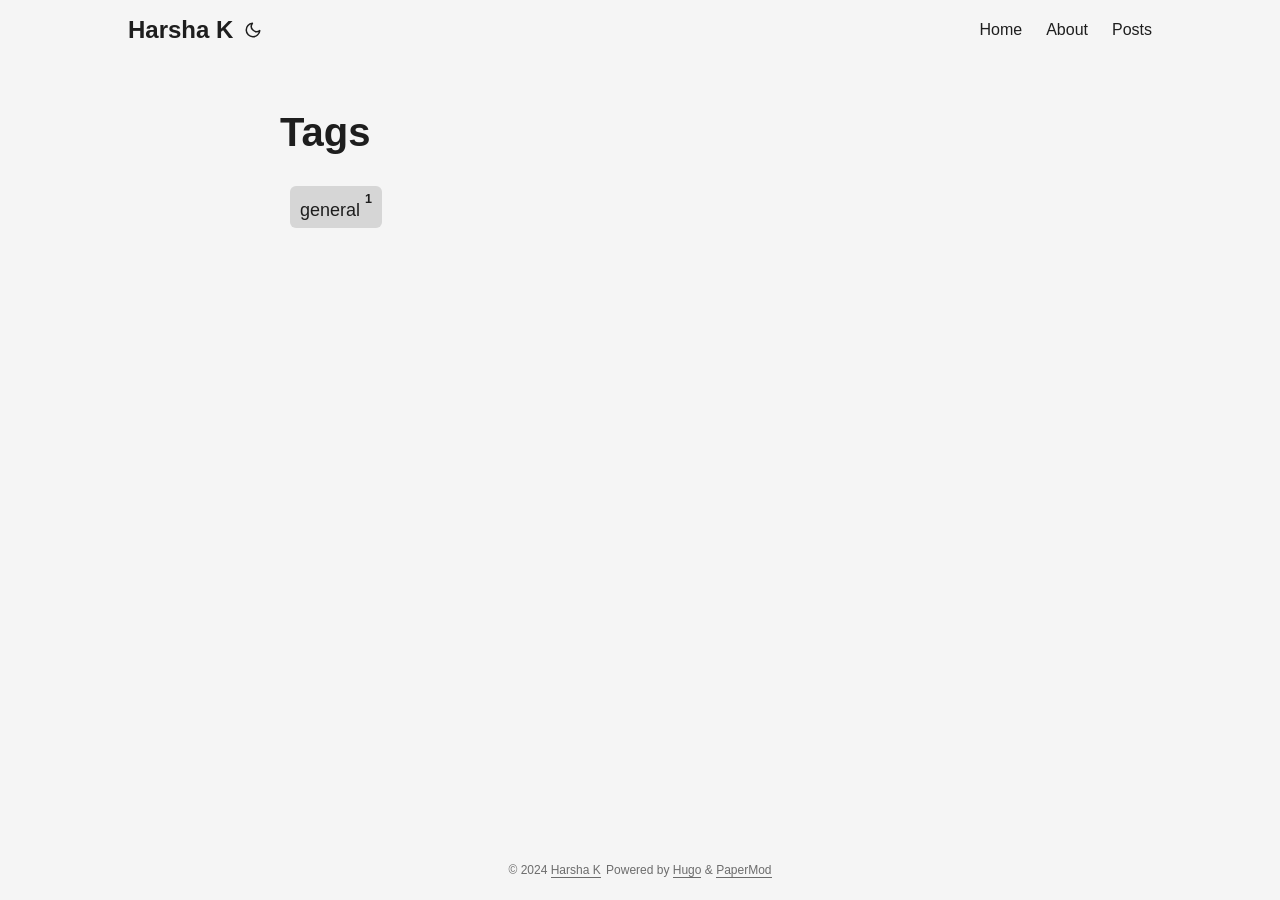
<file: tags/index.html>
<!doctype html><html lang=en dir=auto>
<head><meta charset=utf-8>
<meta http-equiv=x-ua-compatible content="IE=edge">
<meta name=viewport content="width=device-width,initial-scale=1,shrink-to-fit=no">
<meta name=robots content="index, follow">
<title>Tags | Harsha K</title>
<meta name=keywords content>
<meta name=description content="My Site">
<meta name=author content="Harsha">
<link rel=canonical href=https://kharsha.com/tags/>
<link crossorigin=anonymous href=/assets/css/stylesheet.min.c88963fe2d79462000fd0fb1b3737783c32855d340583e4523343f8735c787f0.css integrity="sha256-yIlj/i15RiAA/Q+xs3N3g8MoVdNAWD5FIzQ/hzXHh/A=" rel="preload stylesheet" as=style>
<link rel=icon href=https://kharsha.com/static/img/favicon.ico>
<link rel=icon type=image/png sizes=16x16 href=https://kharsha.com/static/img/favicon16x16.png>
<link rel=icon type=image/png sizes=32x32 href=https://kharsha.com/static/img/favicon32x32.png>
<link rel=apple-touch-icon href=https://kharsha.com/static/img/apple_touch_icon.png>
<link rel=mask-icon href=https://kharsha.com/static/img/apple_touch_icon.png>
<meta name=theme-color content="#2e2e33">
<meta name=msapplication-TileColor content="#2e2e33">
<link rel=alternate type=application/rss+xml href=https://kharsha.com/tags/index.xml>
<noscript>
<style>#theme-toggle,.top-link{display:none}</style>
<style>@media(prefers-color-scheme:dark){:root{--theme:rgb(29, 30, 32);--entry:rgb(46, 46, 51);--primary:rgb(218, 218, 219);--secondary:rgb(155, 156, 157);--tertiary:rgb(65, 66, 68);--content:rgb(196, 196, 197);--hljs-bg:rgb(46, 46, 51);--code-bg:rgb(55, 56, 62);--border:rgb(51, 51, 51)}.list{background:var(--theme)}.list:not(.dark)::-webkit-scrollbar-track{background:0 0}.list:not(.dark)::-webkit-scrollbar-thumb{border-color:var(--theme)}}</style>
</noscript><meta property="og:title" content="Tags">
<meta property="og:description" content="My Site">
<meta property="og:type" content="website">
<meta property="og:url" content="https://kharsha.com/tags/"><meta property="og:image" content="https://kharsha.com/%3Clink%20or%20path%20of%20image%20for%20opengraph,%20twitter-cards%3E"><meta property="og:site_name" content="Harsha K">
<meta name=twitter:card content="summary_large_image">
<meta name=twitter:image content="https://kharsha.com/%3Clink%20or%20path%20of%20image%20for%20opengraph,%20twitter-cards%3E">
<meta name=twitter:title content="Tags">
<meta name=twitter:description content="My Site">
</head>
<body class=list id=top>
<script>localStorage.getItem("pref-theme")==="dark"?document.body.classList.add('dark'):localStorage.getItem("pref-theme")==="light"?document.body.classList.remove('dark'):window.matchMedia('(prefers-color-scheme: dark)').matches&&document.body.classList.add('dark')</script>
<header class=header>
<nav class=nav>
<div class=logo>
<a href=https://kharsha.com accesskey=h title="Harsha K (Alt + H)">Harsha K</a>
<span class=logo-switches>
<button id=theme-toggle accesskey=t title="(Alt + T)"><svg id="moon" xmlns="http://www.w3.org/2000/svg" width="24" height="24" viewBox="0 0 24 24" fill="none" stroke="currentcolor" stroke-width="2" stroke-linecap="round" stroke-linejoin="round"><path d="M21 12.79A9 9 0 1111.21 3 7 7 0 0021 12.79z"/></svg><svg id="sun" xmlns="http://www.w3.org/2000/svg" width="24" height="24" viewBox="0 0 24 24" fill="none" stroke="currentcolor" stroke-width="2" stroke-linecap="round" stroke-linejoin="round"><circle cx="12" cy="12" r="5"/><line x1="12" y1="1" x2="12" y2="3"/><line x1="12" y1="21" x2="12" y2="23"/><line x1="4.22" y1="4.22" x2="5.64" y2="5.64"/><line x1="18.36" y1="18.36" x2="19.78" y2="19.78"/><line x1="1" y1="12" x2="3" y2="12"/><line x1="21" y1="12" x2="23" y2="12"/><line x1="4.22" y1="19.78" x2="5.64" y2="18.36"/><line x1="18.36" y1="5.64" x2="19.78" y2="4.22"/></svg>
</button>
</span>
</div>
<ul id=menu>
<li>
<a href=https://kharsha.com/ title=Home>
<span>Home</span>
</a>
</li>
<li>
<a href=https://kharsha.com/about/ title=About>
<span>About</span>
</a>
</li>
<li>
<a href=https://kharsha.com/posts/ title=Posts>
<span>Posts</span>
</a>
</li>
</ul>
</nav>
</header>
<main class=main>
<header class=page-header>
<h1>Tags</h1>
</header>
<ul class=terms-tags>
<li>
<a href=https://kharsha.com/tags/general/>general <sup><strong><sup>1</sup></strong></sup> </a>
</li>
</ul>
</main>
<footer class=footer>
<span>&copy; 2024 <a href=https://kharsha.com>Harsha K</a></span>
<span>
Powered by
<a href=https://gohugo.io/ rel="noopener noreferrer" target=_blank>Hugo</a> &
        <a href=https://git.io/hugopapermod rel=noopener target=_blank>PaperMod</a>
</span>
</footer>
<a href=#top aria-label="go to top" title="Go to Top (Alt + G)" class=top-link id=top-link accesskey=g><svg xmlns="http://www.w3.org/2000/svg" viewBox="0 0 12 6" fill="currentcolor"><path d="M12 6H0l6-6z"/></svg>
</a>
<script>let menu=document.getElementById('menu');menu&&(menu.scrollLeft=localStorage.getItem("menu-scroll-position"),menu.onscroll=function(){localStorage.setItem("menu-scroll-position",menu.scrollLeft)}),document.querySelectorAll('a[href^="#"]').forEach(a=>{a.addEventListener("click",function(b){b.preventDefault();var a=this.getAttribute("href").substr(1);window.matchMedia('(prefers-reduced-motion: reduce)').matches?document.querySelector(`[id='${decodeURIComponent(a)}']`).scrollIntoView():document.querySelector(`[id='${decodeURIComponent(a)}']`).scrollIntoView({behavior:"smooth"}),a==="top"?history.replaceState(null,null," "):history.pushState(null,null,`#${a}`)})})</script>
<script>var mybutton=document.getElementById("top-link");window.onscroll=function(){document.body.scrollTop>800||document.documentElement.scrollTop>800?(mybutton.style.visibility="visible",mybutton.style.opacity="1"):(mybutton.style.visibility="hidden",mybutton.style.opacity="0")}</script>
<script>document.getElementById("theme-toggle").addEventListener("click",()=>{document.body.className.includes("dark")?(document.body.classList.remove('dark'),localStorage.setItem("pref-theme",'light')):(document.body.classList.add('dark'),localStorage.setItem("pref-theme",'dark'))})</script>
</body>
</html>
</file>
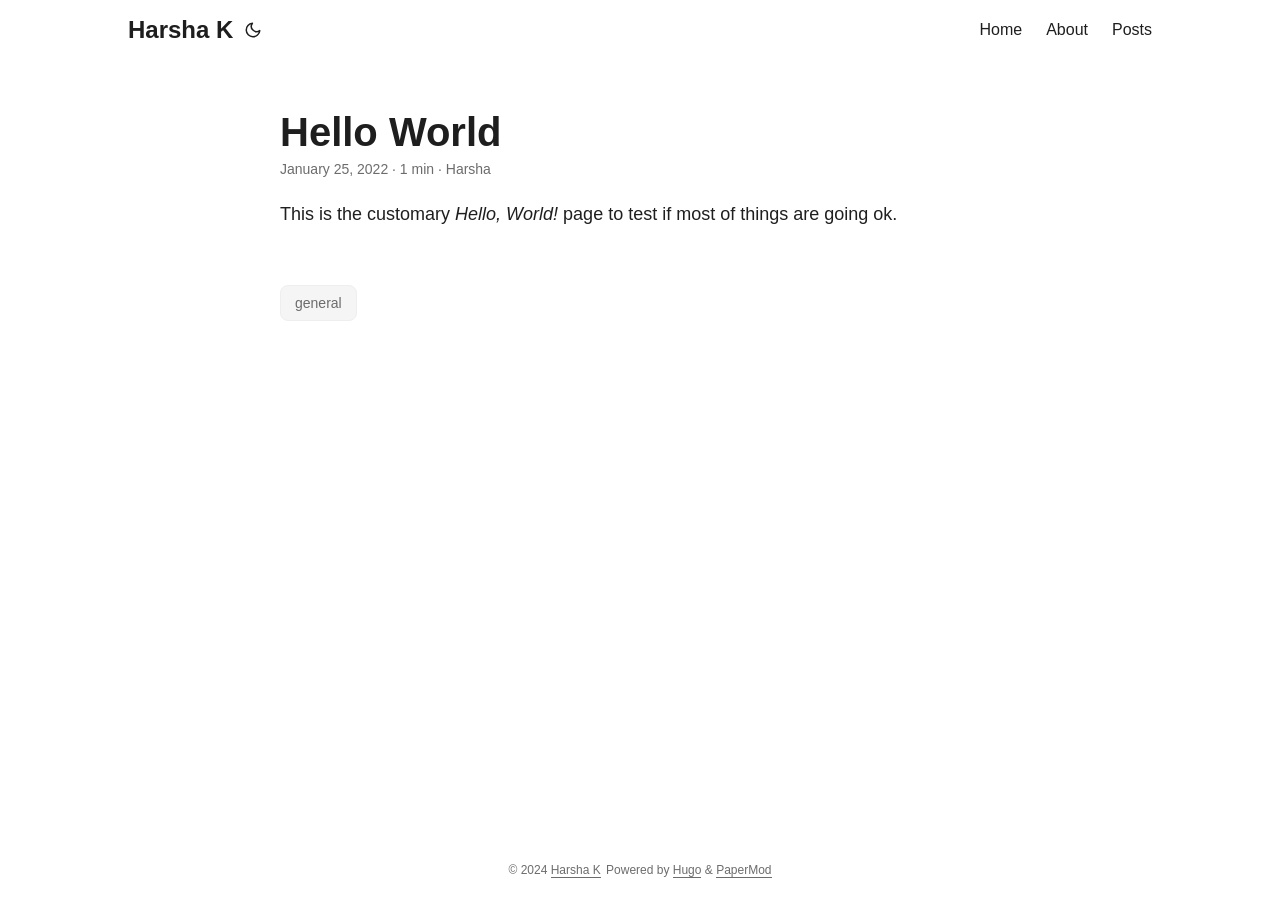
<file: posts/first/index.html>
<!doctype html><html lang=en dir=auto>
<head><meta charset=utf-8>
<meta http-equiv=x-ua-compatible content="IE=edge">
<meta name=viewport content="width=device-width,initial-scale=1,shrink-to-fit=no">
<meta name=robots content="index, follow">
<title>Hello World | Harsha K</title>
<meta name=keywords content="general">
<meta name=description content="This is the customary Hello, World! page to test if most of things are going ok.">
<meta name=author content="Harsha">
<link rel=canonical href=https://kharsha.com/posts/first/>
<link crossorigin=anonymous href=/assets/css/stylesheet.min.c88963fe2d79462000fd0fb1b3737783c32855d340583e4523343f8735c787f0.css integrity="sha256-yIlj/i15RiAA/Q+xs3N3g8MoVdNAWD5FIzQ/hzXHh/A=" rel="preload stylesheet" as=style>
<script defer crossorigin=anonymous src=/assets/js/highlight.min.7680afc38aa6b15ddf158a4f3780b7b1f7dde7e91d26f073e6229bb7a0793c92.js integrity="sha256-doCvw4qmsV3fFYpPN4C3sffd5+kdJvBz5iKbt6B5PJI=" onload=hljs.initHighlightingOnLoad()></script>
<link rel=icon href=https://kharsha.com/static/img/favicon.ico>
<link rel=icon type=image/png sizes=16x16 href=https://kharsha.com/static/img/favicon16x16.png>
<link rel=icon type=image/png sizes=32x32 href=https://kharsha.com/static/img/favicon32x32.png>
<link rel=apple-touch-icon href=https://kharsha.com/static/img/apple_touch_icon.png>
<link rel=mask-icon href=https://kharsha.com/static/img/apple_touch_icon.png>
<meta name=theme-color content="#2e2e33">
<meta name=msapplication-TileColor content="#2e2e33">
<noscript>
<style>#theme-toggle,.top-link{display:none}</style>
<style>@media(prefers-color-scheme:dark){:root{--theme:rgb(29, 30, 32);--entry:rgb(46, 46, 51);--primary:rgb(218, 218, 219);--secondary:rgb(155, 156, 157);--tertiary:rgb(65, 66, 68);--content:rgb(196, 196, 197);--hljs-bg:rgb(46, 46, 51);--code-bg:rgb(55, 56, 62);--border:rgb(51, 51, 51)}.list{background:var(--theme)}.list:not(.dark)::-webkit-scrollbar-track{background:0 0}.list:not(.dark)::-webkit-scrollbar-thumb{border-color:var(--theme)}}</style>
</noscript><meta property="og:title" content="Hello World">
<meta property="og:description" content="This is the customary Hello, World! page to test if most of things are going ok.">
<meta property="og:type" content="article">
<meta property="og:url" content="https://kharsha.com/posts/first/"><meta property="og:image" content="https://kharsha.com/%3Clink%20or%20path%20of%20image%20for%20opengraph,%20twitter-cards%3E"><meta property="article:section" content="posts">
<meta property="article:published_time" content="2022-01-25T21:18:25+01:00">
<meta property="article:modified_time" content="2022-01-25T21:18:25+01:00"><meta property="og:site_name" content="Harsha K">
<meta name=twitter:card content="summary_large_image">
<meta name=twitter:image content="https://kharsha.com/%3Clink%20or%20path%20of%20image%20for%20opengraph,%20twitter-cards%3E">
<meta name=twitter:title content="Hello World">
<meta name=twitter:description content="This is the customary Hello, World! page to test if most of things are going ok.">
<script type=application/ld+json>{"@context":"https://schema.org","@type":"BreadcrumbList","itemListElement":[{"@type":"ListItem","position":2,"name":"Posts","item":"https://kharsha.com/posts/"},{"@type":"ListItem","position":3,"name":"Hello World","item":"https://kharsha.com/posts/first/"}]}</script>
<script type=application/ld+json>{"@context":"https://schema.org","@type":"BlogPosting","headline":"Hello World","name":"Hello World","description":"This is the customary Hello, World! page to test if most of things are going ok.","keywords":["general"],"articleBody":"This is the customary Hello, World! page to test if most of things are going ok.\n","wordCount":"16","inLanguage":"en","datePublished":"2022-01-25T21:18:25+01:00","dateModified":"2022-01-25T21:18:25+01:00","author":{"@type":"Person","name":"Harsha"},"mainEntityOfPage":{"@type":"WebPage","@id":"https://kharsha.com/posts/first/"},"publisher":{"@type":"Organization","name":"Harsha K","logo":{"@type":"ImageObject","url":"https://kharsha.com/static/img/favicon.ico"}}}</script>
</head>
<body id=top>
<script>localStorage.getItem("pref-theme")==="dark"?document.body.classList.add('dark'):localStorage.getItem("pref-theme")==="light"?document.body.classList.remove('dark'):window.matchMedia('(prefers-color-scheme: dark)').matches&&document.body.classList.add('dark')</script>
<header class=header>
<nav class=nav>
<div class=logo>
<a href=https://kharsha.com accesskey=h title="Harsha K (Alt + H)">Harsha K</a>
<span class=logo-switches>
<button id=theme-toggle accesskey=t title="(Alt + T)"><svg id="moon" xmlns="http://www.w3.org/2000/svg" width="24" height="24" viewBox="0 0 24 24" fill="none" stroke="currentcolor" stroke-width="2" stroke-linecap="round" stroke-linejoin="round"><path d="M21 12.79A9 9 0 1111.21 3 7 7 0 0021 12.79z"/></svg><svg id="sun" xmlns="http://www.w3.org/2000/svg" width="24" height="24" viewBox="0 0 24 24" fill="none" stroke="currentcolor" stroke-width="2" stroke-linecap="round" stroke-linejoin="round"><circle cx="12" cy="12" r="5"/><line x1="12" y1="1" x2="12" y2="3"/><line x1="12" y1="21" x2="12" y2="23"/><line x1="4.22" y1="4.22" x2="5.64" y2="5.64"/><line x1="18.36" y1="18.36" x2="19.78" y2="19.78"/><line x1="1" y1="12" x2="3" y2="12"/><line x1="21" y1="12" x2="23" y2="12"/><line x1="4.22" y1="19.78" x2="5.64" y2="18.36"/><line x1="18.36" y1="5.64" x2="19.78" y2="4.22"/></svg>
</button>
</span>
</div>
<ul id=menu>
<li>
<a href=https://kharsha.com/ title=Home>
<span>Home</span>
</a>
</li>
<li>
<a href=https://kharsha.com/about/ title=About>
<span>About</span>
</a>
</li>
<li>
<a href=https://kharsha.com/posts/ title=Posts>
<span>Posts</span>
</a>
</li>
</ul>
</nav>
</header>
<main class=main>
<article class=post-single>
<header class=post-header>
<h1 class=post-title>
Hello World
</h1>
<div class=post-meta><span title="2022-01-25 21:18:25 +0100 +0100">January 25, 2022</span>&nbsp;·&nbsp;1 min&nbsp;·&nbsp;Harsha
</div>
</header>
<div class=post-content><p>This is the customary <em>Hello, World!</em> page to test if most of things are going ok.</p>
</div>
<footer class=post-footer>
<ul class=post-tags>
<li><a href=https://kharsha.com/tags/general/>general</a></li>
</ul>
</footer>
</article>
</main>
<footer class=footer>
<span>&copy; 2024 <a href=https://kharsha.com>Harsha K</a></span>
<span>
Powered by
<a href=https://gohugo.io/ rel="noopener noreferrer" target=_blank>Hugo</a> &
        <a href=https://git.io/hugopapermod rel=noopener target=_blank>PaperMod</a>
</span>
</footer>
<a href=#top aria-label="go to top" title="Go to Top (Alt + G)" class=top-link id=top-link accesskey=g><svg xmlns="http://www.w3.org/2000/svg" viewBox="0 0 12 6" fill="currentcolor"><path d="M12 6H0l6-6z"/></svg>
</a>
<script>let menu=document.getElementById('menu');menu&&(menu.scrollLeft=localStorage.getItem("menu-scroll-position"),menu.onscroll=function(){localStorage.setItem("menu-scroll-position",menu.scrollLeft)}),document.querySelectorAll('a[href^="#"]').forEach(a=>{a.addEventListener("click",function(b){b.preventDefault();var a=this.getAttribute("href").substr(1);window.matchMedia('(prefers-reduced-motion: reduce)').matches?document.querySelector(`[id='${decodeURIComponent(a)}']`).scrollIntoView():document.querySelector(`[id='${decodeURIComponent(a)}']`).scrollIntoView({behavior:"smooth"}),a==="top"?history.replaceState(null,null," "):history.pushState(null,null,`#${a}`)})})</script>
<script>var mybutton=document.getElementById("top-link");window.onscroll=function(){document.body.scrollTop>800||document.documentElement.scrollTop>800?(mybutton.style.visibility="visible",mybutton.style.opacity="1"):(mybutton.style.visibility="hidden",mybutton.style.opacity="0")}</script>
<script>document.getElementById("theme-toggle").addEventListener("click",()=>{document.body.className.includes("dark")?(document.body.classList.remove('dark'),localStorage.setItem("pref-theme",'light')):(document.body.classList.add('dark'),localStorage.setItem("pref-theme",'dark'))})</script>
</body>
</html>
</file>
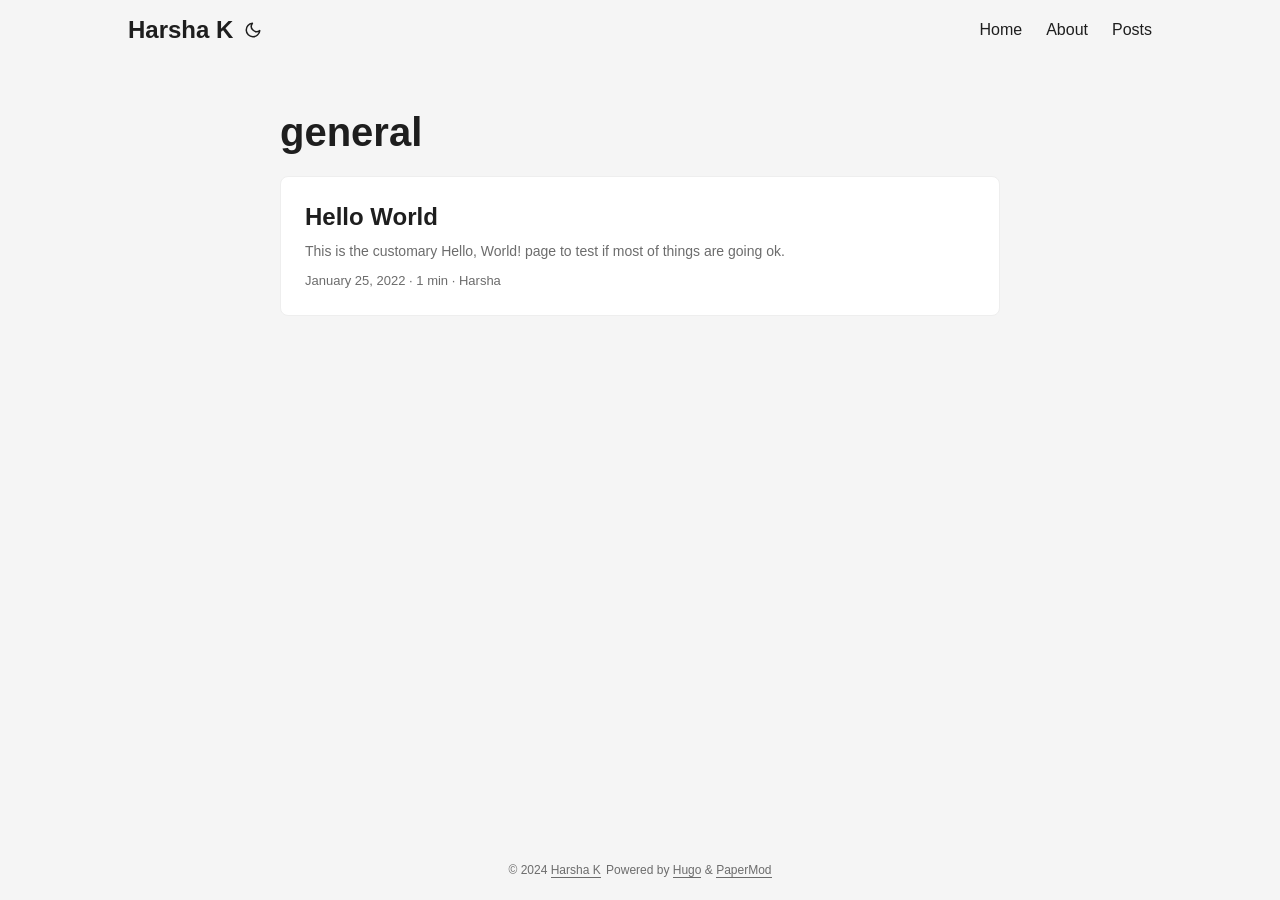
<file: tags/general/index.html>
<!doctype html><html lang=en dir=auto>
<head><meta charset=utf-8>
<meta http-equiv=x-ua-compatible content="IE=edge">
<meta name=viewport content="width=device-width,initial-scale=1,shrink-to-fit=no">
<meta name=robots content="index, follow">
<title>general | Harsha K</title>
<meta name=keywords content>
<meta name=description content="My Site">
<meta name=author content="Harsha">
<link rel=canonical href=https://kharsha.com/tags/general/>
<link crossorigin=anonymous href=/assets/css/stylesheet.min.c88963fe2d79462000fd0fb1b3737783c32855d340583e4523343f8735c787f0.css integrity="sha256-yIlj/i15RiAA/Q+xs3N3g8MoVdNAWD5FIzQ/hzXHh/A=" rel="preload stylesheet" as=style>
<link rel=icon href=https://kharsha.com/static/img/favicon.ico>
<link rel=icon type=image/png sizes=16x16 href=https://kharsha.com/static/img/favicon16x16.png>
<link rel=icon type=image/png sizes=32x32 href=https://kharsha.com/static/img/favicon32x32.png>
<link rel=apple-touch-icon href=https://kharsha.com/static/img/apple_touch_icon.png>
<link rel=mask-icon href=https://kharsha.com/static/img/apple_touch_icon.png>
<meta name=theme-color content="#2e2e33">
<meta name=msapplication-TileColor content="#2e2e33">
<link rel=alternate type=application/rss+xml href=https://kharsha.com/tags/general/index.xml>
<noscript>
<style>#theme-toggle,.top-link{display:none}</style>
<style>@media(prefers-color-scheme:dark){:root{--theme:rgb(29, 30, 32);--entry:rgb(46, 46, 51);--primary:rgb(218, 218, 219);--secondary:rgb(155, 156, 157);--tertiary:rgb(65, 66, 68);--content:rgb(196, 196, 197);--hljs-bg:rgb(46, 46, 51);--code-bg:rgb(55, 56, 62);--border:rgb(51, 51, 51)}.list{background:var(--theme)}.list:not(.dark)::-webkit-scrollbar-track{background:0 0}.list:not(.dark)::-webkit-scrollbar-thumb{border-color:var(--theme)}}</style>
</noscript><meta property="og:title" content="general">
<meta property="og:description" content="My Site">
<meta property="og:type" content="website">
<meta property="og:url" content="https://kharsha.com/tags/general/"><meta property="og:image" content="https://kharsha.com/%3Clink%20or%20path%20of%20image%20for%20opengraph,%20twitter-cards%3E"><meta property="og:site_name" content="Harsha K">
<meta name=twitter:card content="summary_large_image">
<meta name=twitter:image content="https://kharsha.com/%3Clink%20or%20path%20of%20image%20for%20opengraph,%20twitter-cards%3E">
<meta name=twitter:title content="general">
<meta name=twitter:description content="My Site">
</head>
<body class=list id=top>
<script>localStorage.getItem("pref-theme")==="dark"?document.body.classList.add('dark'):localStorage.getItem("pref-theme")==="light"?document.body.classList.remove('dark'):window.matchMedia('(prefers-color-scheme: dark)').matches&&document.body.classList.add('dark')</script>
<header class=header>
<nav class=nav>
<div class=logo>
<a href=https://kharsha.com accesskey=h title="Harsha K (Alt + H)">Harsha K</a>
<span class=logo-switches>
<button id=theme-toggle accesskey=t title="(Alt + T)"><svg id="moon" xmlns="http://www.w3.org/2000/svg" width="24" height="24" viewBox="0 0 24 24" fill="none" stroke="currentcolor" stroke-width="2" stroke-linecap="round" stroke-linejoin="round"><path d="M21 12.79A9 9 0 1111.21 3 7 7 0 0021 12.79z"/></svg><svg id="sun" xmlns="http://www.w3.org/2000/svg" width="24" height="24" viewBox="0 0 24 24" fill="none" stroke="currentcolor" stroke-width="2" stroke-linecap="round" stroke-linejoin="round"><circle cx="12" cy="12" r="5"/><line x1="12" y1="1" x2="12" y2="3"/><line x1="12" y1="21" x2="12" y2="23"/><line x1="4.22" y1="4.22" x2="5.64" y2="5.64"/><line x1="18.36" y1="18.36" x2="19.78" y2="19.78"/><line x1="1" y1="12" x2="3" y2="12"/><line x1="21" y1="12" x2="23" y2="12"/><line x1="4.22" y1="19.78" x2="5.64" y2="18.36"/><line x1="18.36" y1="5.64" x2="19.78" y2="4.22"/></svg>
</button>
</span>
</div>
<ul id=menu>
<li>
<a href=https://kharsha.com/ title=Home>
<span>Home</span>
</a>
</li>
<li>
<a href=https://kharsha.com/about/ title=About>
<span>About</span>
</a>
</li>
<li>
<a href=https://kharsha.com/posts/ title=Posts>
<span>Posts</span>
</a>
</li>
</ul>
</nav>
</header>
<main class=main>
<header class=page-header>
<h1>general</h1>
</header>
<article class="post-entry tag-entry">
<header class=entry-header>
<h2>Hello World
</h2>
</header>
<section class=entry-content>
<p>This is the customary Hello, World! page to test if most of things are going ok.</p>
</section>
<footer class=entry-footer><span title="2022-01-25 21:18:25 +0100 +0100">January 25, 2022</span>&nbsp;·&nbsp;1 min&nbsp;·&nbsp;Harsha</footer>
<a class=entry-link aria-label="post link to Hello World" href=https://kharsha.com/posts/first/></a>
</article>
</main>
<footer class=footer>
<span>&copy; 2024 <a href=https://kharsha.com>Harsha K</a></span>
<span>
Powered by
<a href=https://gohugo.io/ rel="noopener noreferrer" target=_blank>Hugo</a> &
        <a href=https://git.io/hugopapermod rel=noopener target=_blank>PaperMod</a>
</span>
</footer>
<a href=#top aria-label="go to top" title="Go to Top (Alt + G)" class=top-link id=top-link accesskey=g><svg xmlns="http://www.w3.org/2000/svg" viewBox="0 0 12 6" fill="currentcolor"><path d="M12 6H0l6-6z"/></svg>
</a>
<script>let menu=document.getElementById('menu');menu&&(menu.scrollLeft=localStorage.getItem("menu-scroll-position"),menu.onscroll=function(){localStorage.setItem("menu-scroll-position",menu.scrollLeft)}),document.querySelectorAll('a[href^="#"]').forEach(a=>{a.addEventListener("click",function(b){b.preventDefault();var a=this.getAttribute("href").substr(1);window.matchMedia('(prefers-reduced-motion: reduce)').matches?document.querySelector(`[id='${decodeURIComponent(a)}']`).scrollIntoView():document.querySelector(`[id='${decodeURIComponent(a)}']`).scrollIntoView({behavior:"smooth"}),a==="top"?history.replaceState(null,null," "):history.pushState(null,null,`#${a}`)})})</script>
<script>var mybutton=document.getElementById("top-link");window.onscroll=function(){document.body.scrollTop>800||document.documentElement.scrollTop>800?(mybutton.style.visibility="visible",mybutton.style.opacity="1"):(mybutton.style.visibility="hidden",mybutton.style.opacity="0")}</script>
<script>document.getElementById("theme-toggle").addEventListener("click",()=>{document.body.className.includes("dark")?(document.body.classList.remove('dark'),localStorage.setItem("pref-theme",'light')):(document.body.classList.add('dark'),localStorage.setItem("pref-theme",'dark'))})</script>
</body>
</html>
</file>
